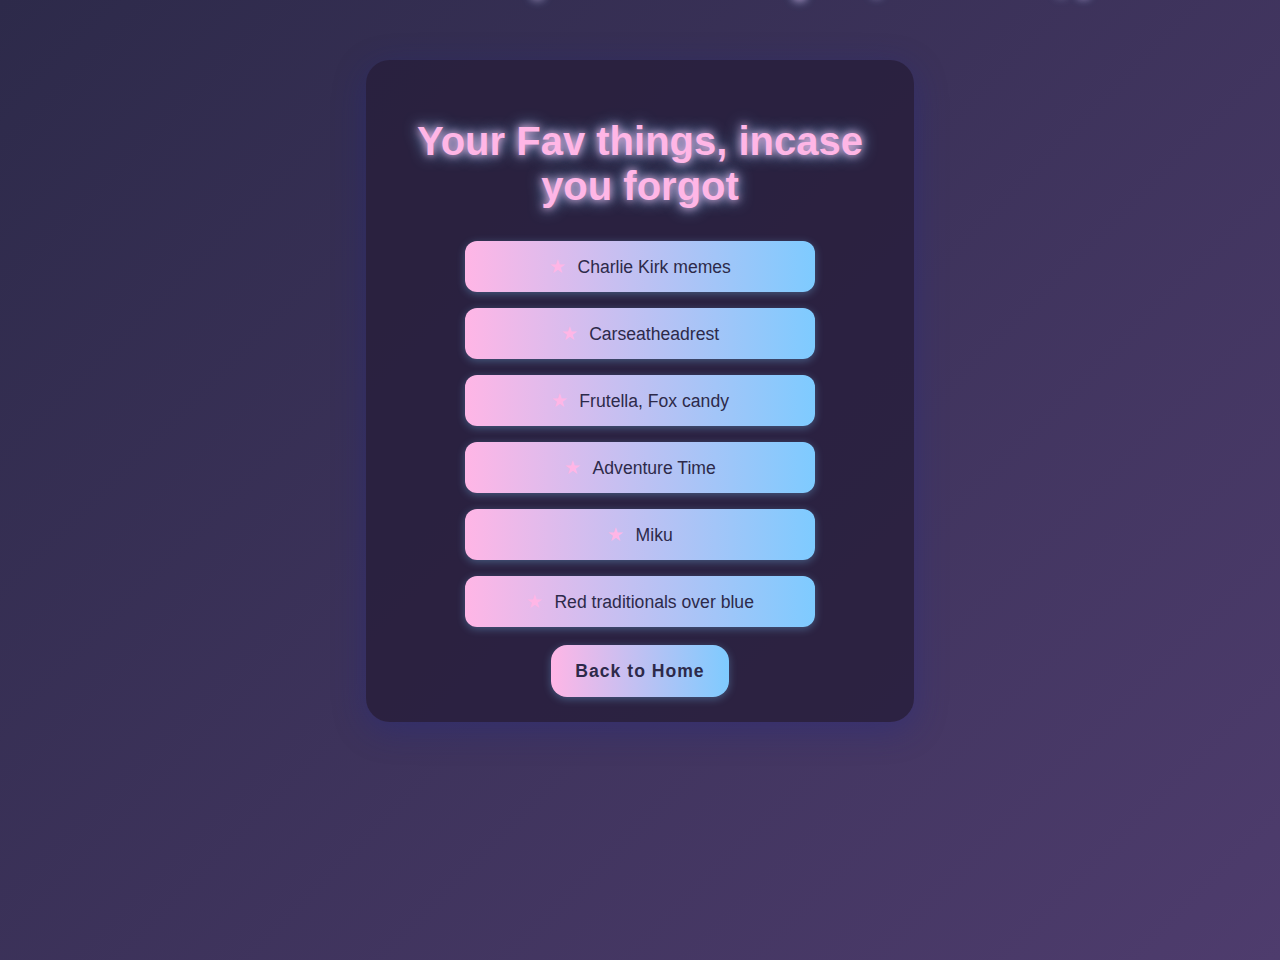
<file: fav-things.html>
<!DOCTYPE html>
<html lang="en">
<head>
  <meta charset="UTF-8">
  <meta name="viewport" content="width=device-width, initial-scale=1.0">
  <title>Your Fav Things</title>
  <link rel="stylesheet" href="style.css">
</head>
<body>
  <div class="container">
    <h1>Your Fav things, incase you forgot</h1>
    <ul class="cute-list">
      <li>Charlie Kirk memes</li>
      <li>Carseatheadrest</li>
      <li>Frutella, Fox candy </li>
      <li>Adventure Time</li>
      <li>Miku</li>
      <li>Red traditionals over blue</li>
    </ul>
        <br>

    <a class="cute-btn" href="index.html">Back to Home</a>
  </div>
  <script src="glitter.js"></script>
</body>
</html>
</file>
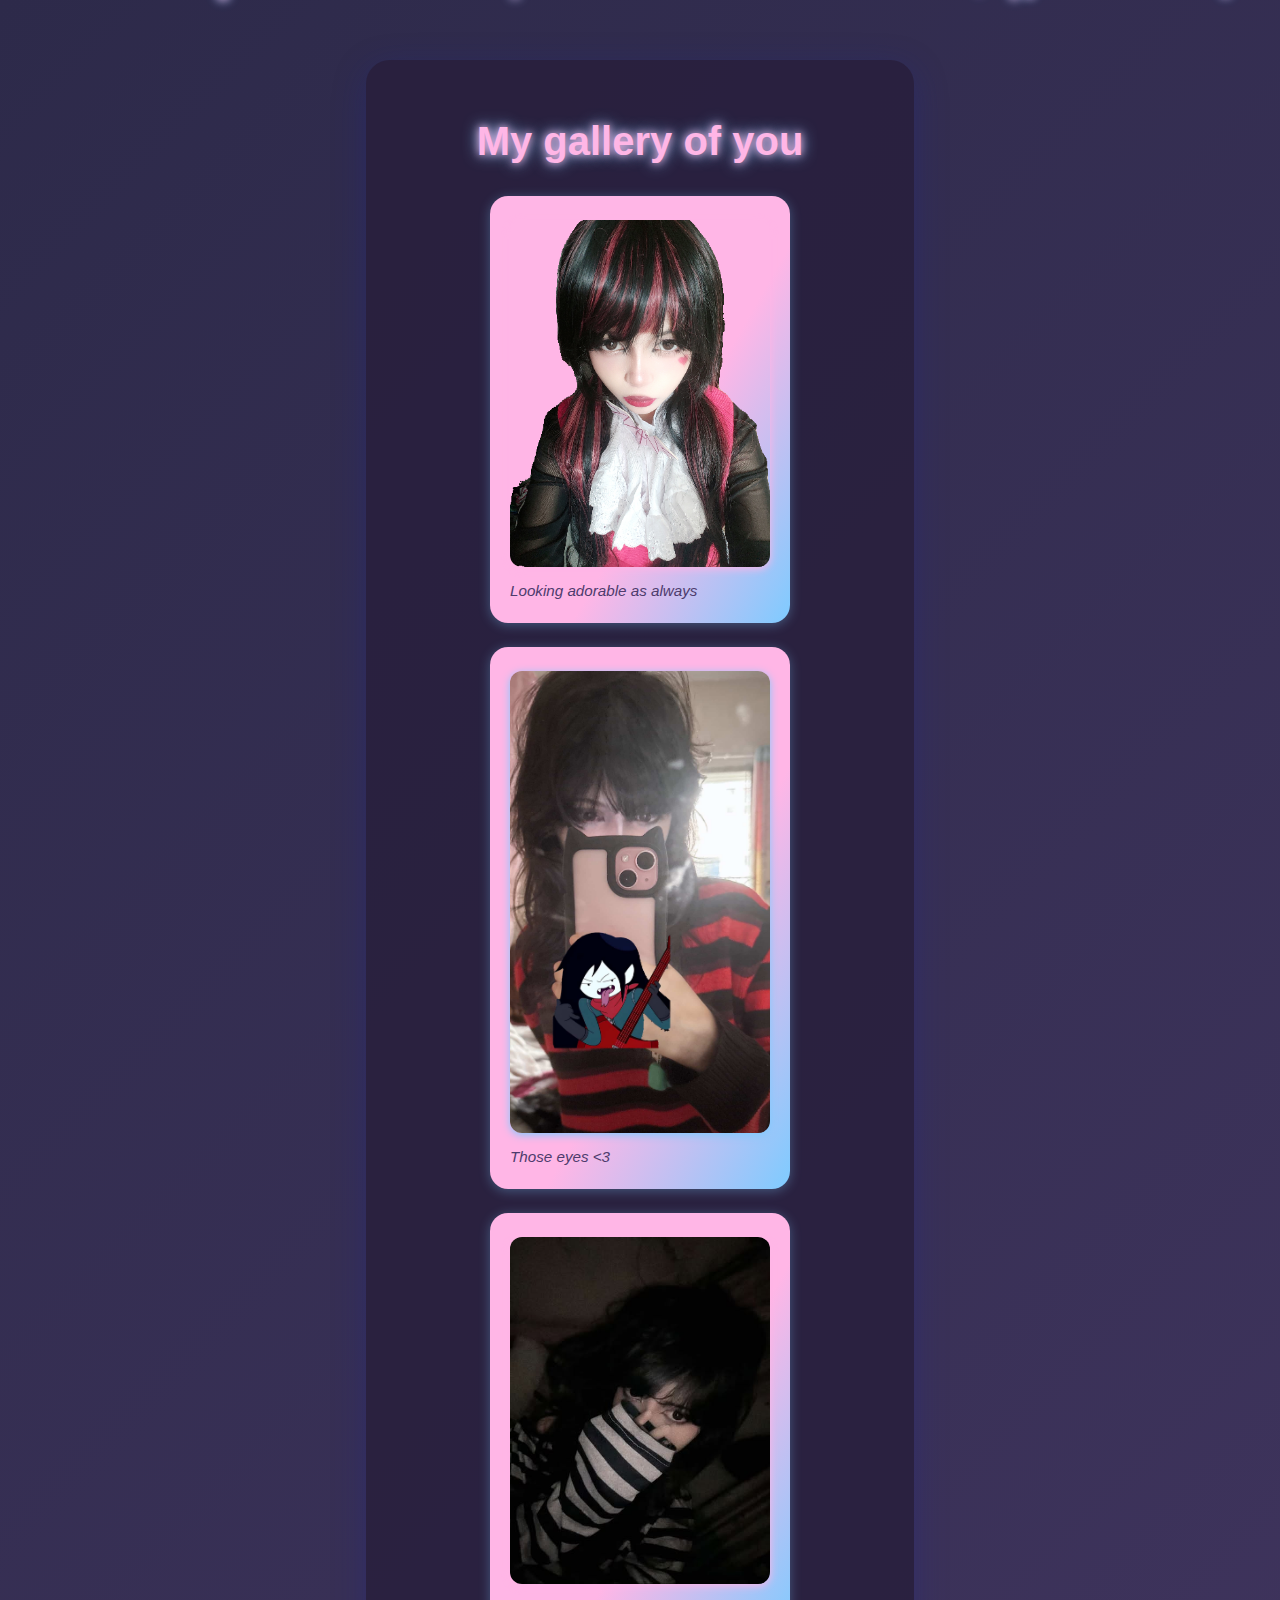
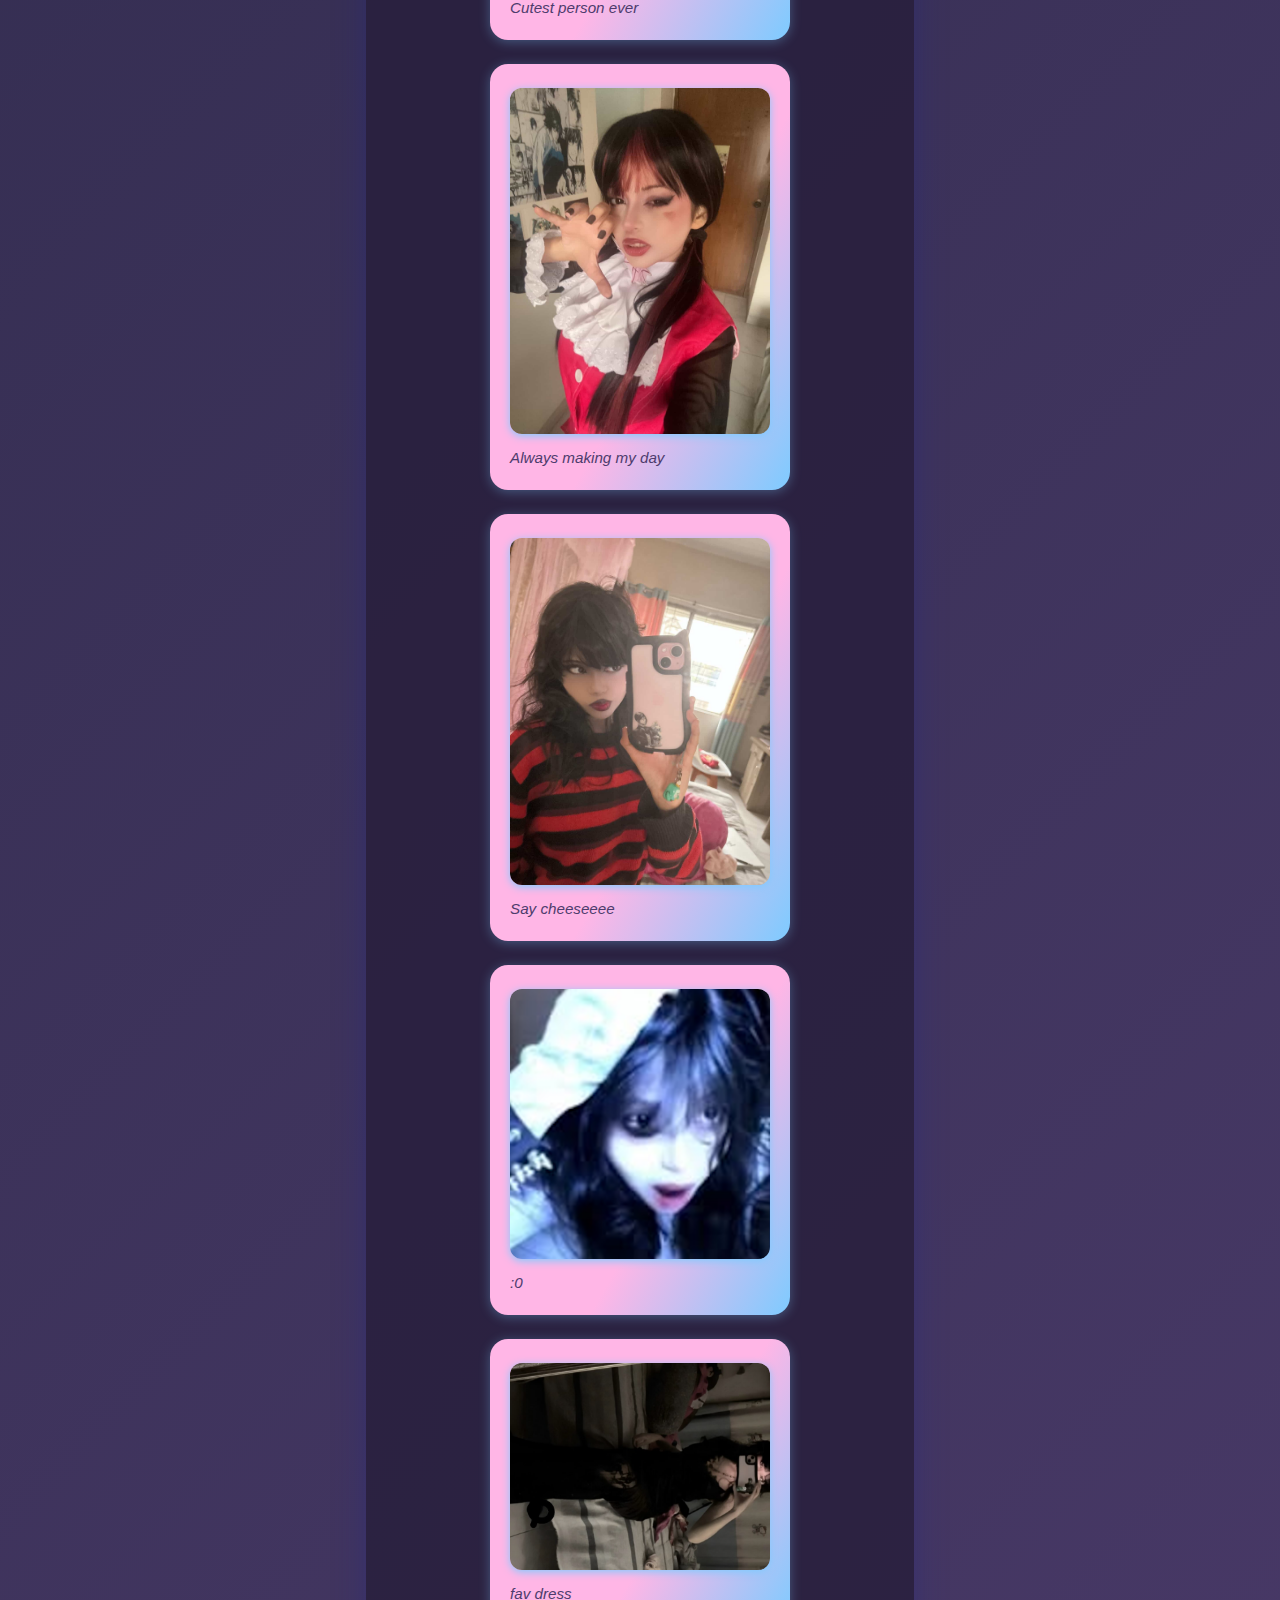
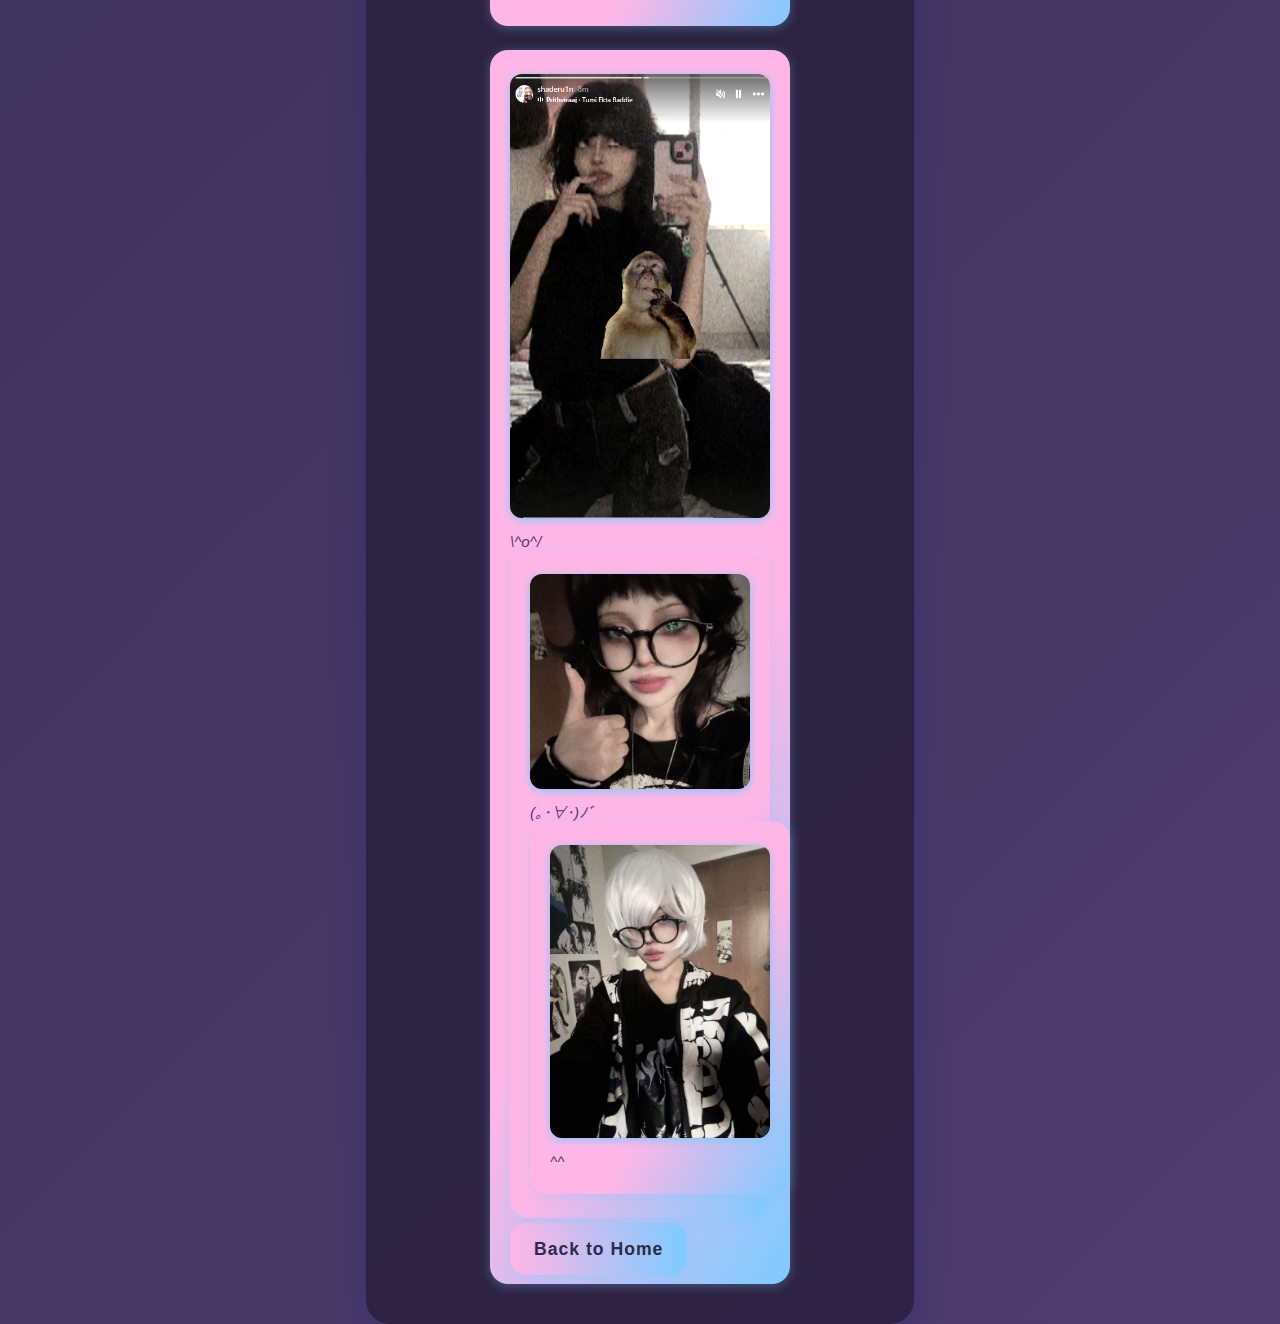
<file: gallery.html>
<!DOCTYPE html>
<html lang="en">
<head>
  <meta charset="UTF-8">
  <meta name="viewport" content="width=device-width, initial-scale=1.0">
  <title>A gallery of you</title>
  <link rel="stylesheet" href="style.css">
</head>
<body>
  <div class="container">
    <h1>My gallery of you</h1>
    <div class="card-list">
      <div class="card">
        <img src="Gallery/1.png" alt="Cute you 1" style="width:100%;border-radius:12px;box-shadow:0 2px 8px #ffb6e6;">
        <div class="date">Looking adorable as always</div>
      </div>
      <div class="card">
        <img src="Gallery/2.jpg" alt="Cute you 2" style="width:100%;border-radius:12px;box-shadow:0 2px 8px #7ecbff;">
        <div class="date">Those eyes &lt;3</div>
      </div>
      <div class="card">
        <img src="Gallery/3.jpg" alt="Cute you 3" style="width:100%;border-radius:12px;box-shadow:0 2px 8px #ffb6e6;">
        <div class="date">Cutest person ever</div>
      </div>
      <div class="card">
        <img src="Gallery/4.jpg" alt="Cute you 4" style="width:100%;border-radius:12px;box-shadow:0 2px 8px #7ecbff;">
        <div class="date">Always making my day</div>
      </div>
            <div class="card">
        <img src="Gallery/5.jpg" alt="Cute you 5" style="width:100%;border-radius:12px;box-shadow:0 2px 8px #7ecbff;">
        <div class="date">Say cheeseeee</div>
      </div>
            <div class="card">
        <img src="Gallery/6.png" alt="Cute you 6" style="width:100%;border-radius:12px;box-shadow:0 2px 8px #7ecbff;">
        <div class="date">:0</div>
      </div>
            <div class="card">
        <img src="Gallery/7.png" alt="Cute you 7" style="width:100%;border-radius:12px;box-shadow:0 2px 8px #7ecbff;">
        <div class="date">fav dress</div>
      </div>
        <div class="card">
        <img src="Gallery/9.png" alt="Cute you 7" style="width:100%;border-radius:12px;box-shadow:0 2px 8px #7ecbff;">
        <div class="date">\^o^/</div>
        <div class="card">
        <img src="Gallery/10.png" alt="Cute you 7" style="width:100%;border-radius:12px;box-shadow:0 2px 8px #7ecbff;">
        <div class="date">(｡･∀･)ﾉﾞ</div>
                <div class="card">
        <img src="Gallery/11.jpg" alt="Cute you 7" style="width:100%;border-radius:12px;box-shadow:0 2px 8px #7ecbff;">
        <div class="date"> ^^</div>
      </div>

    </div>
    <br>
    <a class="cute-btn" href="index.html">Back to Home</a>
  </div>
  <script src="glitter.js"></script>
</body>
</html>
</file>
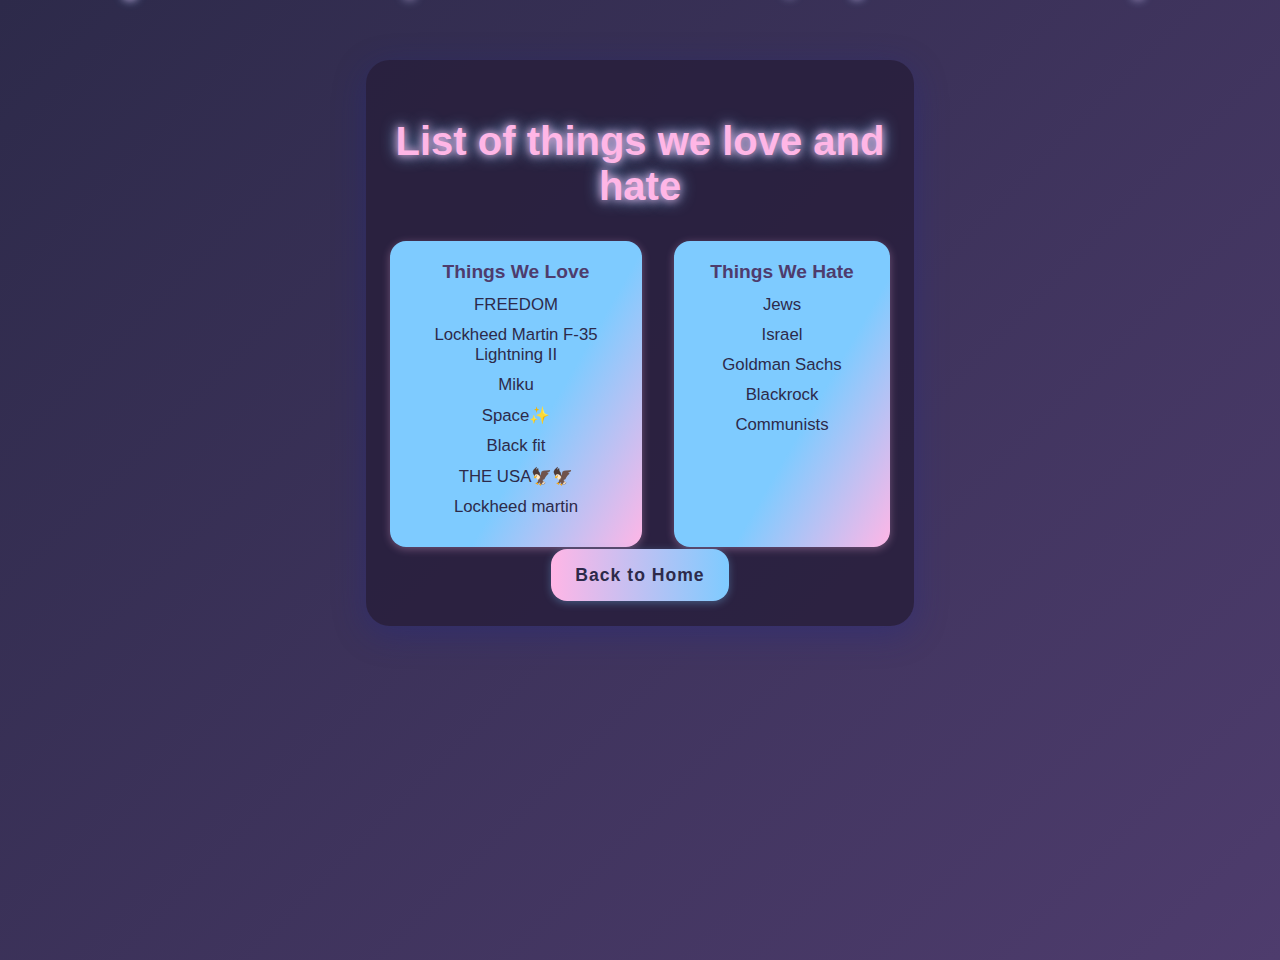
<file: love-hate.html>
<!DOCTYPE html>
<html lang="en">
<head>
  <meta charset="UTF-8">
  <meta name="viewport" content="width=device-width, initial-scale=1.0">
  <title>List of things we love and hate</title>
  <link rel="stylesheet" href="style.css">
</head>
<body>
  <div class="container">
    <h1>List of things we love and hate</h1>
    <div class="love-hate">
      <div class="love-hate-list">
        <h2>Things We Love</h2>
        <ul>
          <li>FREEDOM</li>
          <li>Lockheed Martin F-35 Lightning II</li>
          <li>Miku</li>
          <li>Space✨</li>
          <li>Black fit</li>
        <li>THE USA🦅🦅</li>
          <li>Lockheed martin</li>
        </ul>
      </div>
      <div class="love-hate-list">
        <h2>Things We Hate</h2>
        <ul>
          <li>Jews</li>
          <li>Israel</li>
          <li>Goldman Sachs</li>
          <li>Blackrock</li>
          <li>Communists</li>
        </ul>
      </div>
    </div>
        <br>

    <a class="cute-btn" href="index.html">Back to Home</a>
  </div>
  <script src="glitter.js"></script>
</body>
</html>
</file>
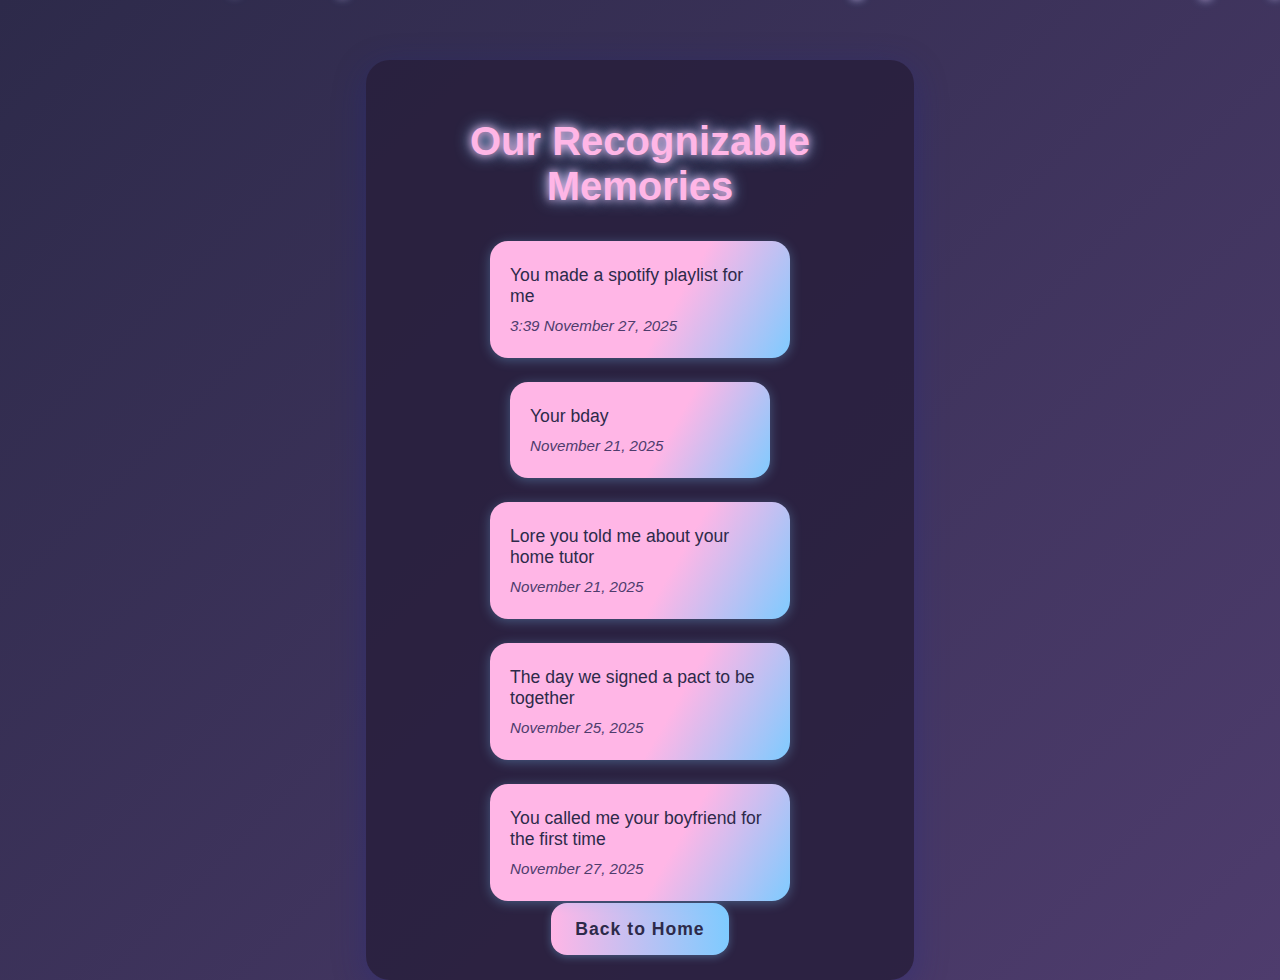
<file: memories.html>
<!DOCTYPE html>
<html lang="en">
<head>
  <meta charset="UTF-8">
  <meta name="viewport" content="width=device-width, initial-scale=1.0">
  <title>Our Recognizable Memories</title>
  <link rel="stylesheet" href="style.css">
</head>
<body>
  <div class="container">
    <h1>Our Recognizable Memories</h1>
    <div class="card-list">
      <div class="card">
        You made a spotify playlist for me
        <span class="date">3:39 November 27, 2025</span>
      </div>
      <div class="card">
        Your bday
        <span class="date">November 21, 2025</span>
      </div>
      <div class="card">
        Lore you told me about your home tutor
        <span class="date">November 21, 2025</span>
      </div>
      <div class="card">
        The day we signed a pact to be together
        <span class="date">November 25, 2025</span>
      </div>
            <div class="card">
 You called me your boyfriend for the first time
        <span class="date">November 27, 2025</span>
      </div>
    </div>
    <br>
    <a class="cute-btn" href="index.html">Back to Home</a>
  </div>
  <script src="glitter.js"></script>
</body>
</html>
</file>
<file: style.css>
body {
  background: linear-gradient(135deg, #2d2a4a 0%, #4e3c6d 100%);
  color: #fff;
  min-height: 100vh;
  margin: 0;
  font-family: 'Comic Sans MS', 'Comic Sans', cursive, sans-serif;
  overflow-x: hidden;
}
.container {
  max-width: 500px;
  margin: 60px auto 0 auto;
  background: rgba(40, 30, 60, 0.85);
  border-radius: 24px;
  box-shadow: 0 8px 32px 0 rgba(31, 38, 135, 0.37);
  padding: 32px 24px 40px 24px;
  text-align: center;
}
h1 {
  font-size: 2.5rem;
  margin-bottom: 32px;
  color: #ffb6e6;
  text-shadow: 0 0 8px #ffb6e6, 0 0 16px #7ecbff;
}
nav {
  display: flex;
  flex-direction: column;
  gap: 18px;
}
.cute-btn {
  background: linear-gradient(90deg, #ffb6e6 0%, #7ecbff 100%);
  color: #2d2a4a;
  border: none;
  border-radius: 16px;
  padding: 16px 24px;
  font-size: 1.1rem;
  font-weight: bold;
  text-decoration: none;
  box-shadow: 0 2px 8px 0 #7ecbff55;
  transition: transform 0.1s, box-shadow 0.1s;
  cursor: pointer;
  letter-spacing: 1px;
}
.cute-btn:hover {
  transform: scale(1.05) rotate(-2deg);
  box-shadow: 0 4px 16px 0 #ffb6e6aa;
}
.card-list {
  display: flex;
  flex-wrap: wrap;
  gap: 24px;
  justify-content: center;
  margin-top: 32px;
}
.card {
  background: linear-gradient(120deg, #ffb6e6 60%, #7ecbff 100%);
  color: #2d2a4a;
  border-radius: 18px;
  box-shadow: 0 2px 12px 0 #7ecbff55;
  padding: 24px 20px;
  min-width: 220px;
  max-width: 260px;
  font-size: 1.1rem;
  font-weight: 500;
  position: relative;
  text-align: left;
}
.card .date {
  display: block;
  font-size: 0.95rem;
  color: #4e3c6d;
  margin-top: 10px;
  font-style: italic;
}
.cute-list {
  margin: 32px auto 0 auto;
  padding: 0;
  list-style: none;
  max-width: 350px;
}
.cute-list li {
  background: linear-gradient(90deg, #ffb6e6 0%, #7ecbff 100%);
  color: #2d2a4a;
  border-radius: 12px;
  margin-bottom: 16px;
  padding: 14px 18px;
  font-size: 1.1rem;
  box-shadow: 0 2px 8px 0 #7ecbff55;
  position: relative;
  transition: transform 0.1s;
}
.cute-list li::before {
  content: '★ ';
  color: #ffb6e6;
  font-size: 1.2rem;
  margin-right: 6px;
}
.cute-list li:hover {
  transform: scale(1.04) rotate(-1deg);
}
.love-hate {
  display: flex;
  gap: 32px;
  justify-content: center;
  margin-top: 32px;
}
.love-hate-list {
  background: linear-gradient(120deg, #7ecbff 60%, #ffb6e6 100%);
  color: #2d2a4a;
  border-radius: 16px;
  padding: 20px 18px;
  min-width: 180px;
  box-shadow: 0 2px 8px 0 #ffb6e655;
}
.love-hate-list h2 {
  margin-top: 0;
  color: #4e3c6d;
  font-size: 1.2rem;
  margin-bottom: 12px;
}
.love-hate-list ul {
  list-style: none;
  padding: 0;
  margin: 0;
}
.love-hate-list li {
  margin-bottom: 10px;
  font-size: 1.05rem;
}
</file>
